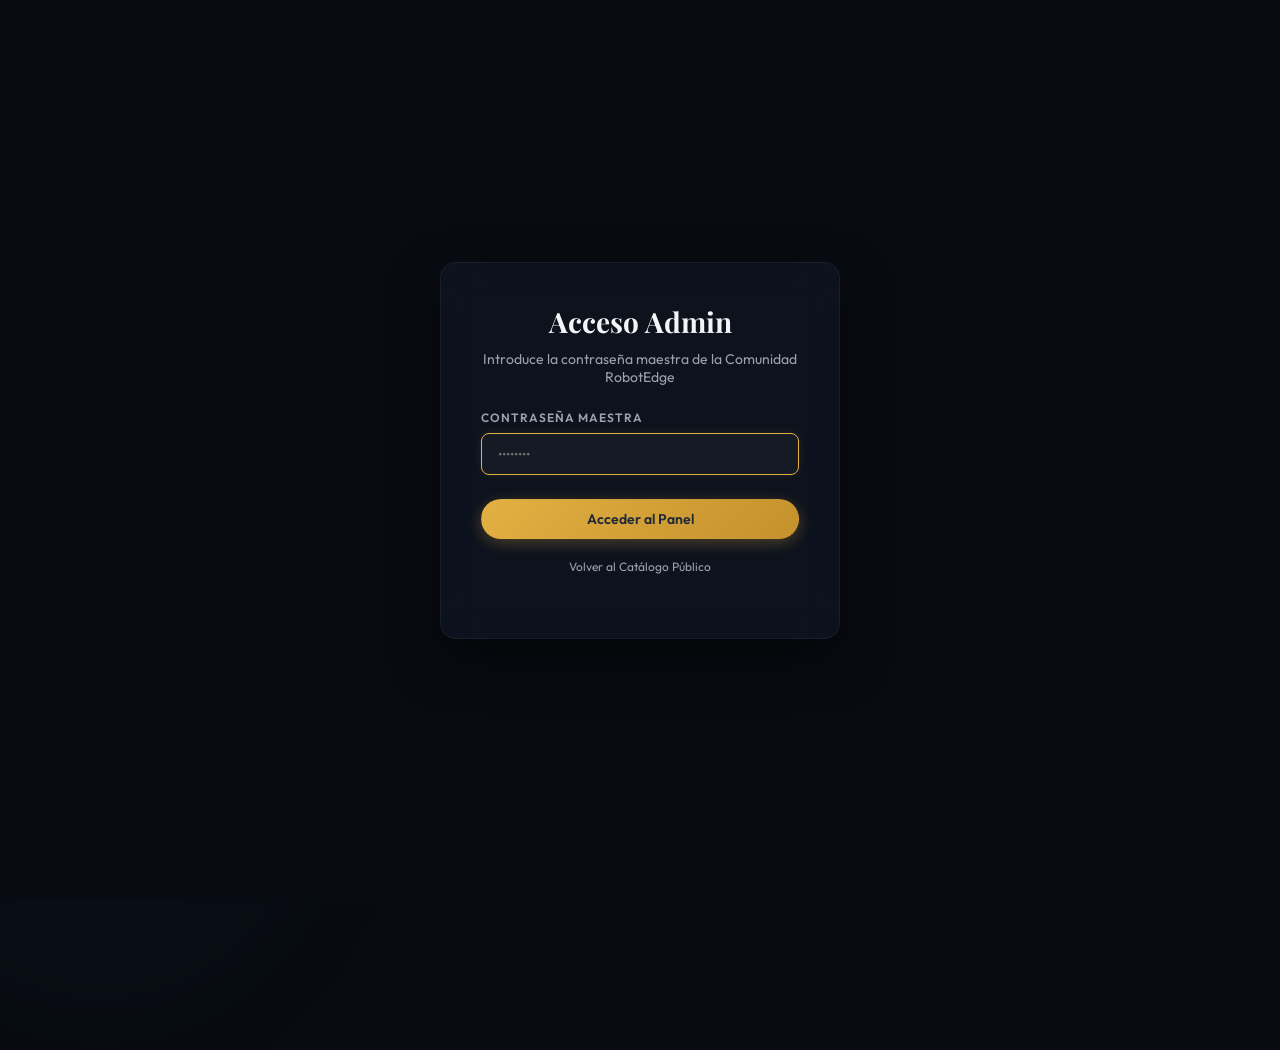
<file: app/admin.html>
<!DOCTYPE html>
<html lang="es">
<head>
    <meta charset="UTF-8">
    <meta name="viewport" content="width=device-width, initial-scale=1.0">
    <title>Dashboard Administrador - RobotEdge</title>
    <link rel="stylesheet" href="static/style.css">
    <link rel="preconnect" href="https://fonts.googleapis.com">
    <link rel="preconnect" href="https://fonts.gstatic.com" crossorigin>
    <link href="https://fonts.googleapis.com/css2?family=Outfit:wght@300;400;500;600;700;800&family=Playfair+Display:ital,wght@0,600;0,700;1,400&display=swap" rel="stylesheet">
    <style>
        /* Specific CSS overrides for the admin panel layout */
        .admin-section {
            padding: 40px 0;
            z-index: 1;
            position: relative;
        }
        
        .admin-grid {
            display: grid;
            grid-template-columns: repeat(4, 1fr);
            gap: 24px;
            margin-bottom: 40px;
        }
        
        .stat-card {
            background: var(--bg-card);
            border: 1px solid var(--border-card);
            border-radius: 12px;
            padding: 24px;
            text-align: center;
            backdrop-filter: blur(10px);
            -webkit-backdrop-filter: blur(10px);
        }
        
        .stat-val {
            font-size: 48px;
            font-weight: 800;
            color: var(--accent-gold);
            line-height: 1.2;
            margin-bottom: 6px;
        }
        
        .stat-lbl {
            font-size: 13px;
            color: var(--text-gray);
            text-transform: uppercase;
            letter-spacing: 2px;
            font-weight: 500;
        }
        
        .dashboard-row {
            display: grid;
            grid-template-columns: 2fr 1fr;
            gap: 30px;
            margin-bottom: 40px;
        }
        
        .panel-card {
            background: var(--bg-card);
            border: 1px solid var(--border-card);
            border-radius: 12px;
            padding: 30px;
            backdrop-filter: blur(10px);
            -webkit-backdrop-filter: blur(10px);
        }
        
        .panel-title {
            font-size: 18px;
            font-weight: 600;
            margin-bottom: 20px;
            color: #ffffff;
            border-bottom: 1px solid rgba(255, 255, 255, 0.08);
            padding-bottom: 10px;
        }
        
        /* Table styles */
        .admin-table {
            width: 100%;
            border-collapse: collapse;
            text-align: left;
        }
        
        .admin-table th {
            padding: 12px 16px;
            font-size: 12px;
            color: var(--text-gray);
            text-transform: uppercase;
            letter-spacing: 1px;
            border-bottom: 1px solid rgba(255, 255, 255, 0.08);
        }
        
        .admin-table td {
            padding: 14px 16px;
            font-size: 14px;
            border-bottom: 1px solid rgba(255, 255, 255, 0.04);
            color: var(--text-white);
        }
        
        .admin-table tr:hover td {
            background: rgba(255, 255, 255, 0.02);
        }
        
        .rank-col {
            width: 40px;
            font-weight: bold;
            color: var(--accent-gold);
        }
        
        .count-col {
            text-align: right;
            font-weight: 600;
            color: var(--accent-gold);
        }
        
        /* Login card styling */
        .login-overlay {
            position: fixed;
            top: 0;
            left: 0;
            width: 100%;
            height: 100%;
            background: var(--bg-dark);
            z-index: 500;
            display: flex;
            justify-content: center;
            align-items: center;
            opacity: 1;
            transition: opacity 0.3s ease;
        }
        
        .login-card {
            background: rgba(17, 24, 39, 0.6);
            border: 1px solid var(--border-card);
            border-radius: 16px;
            padding: 40px;
            width: 90%;
            max-width: 400px;
            text-align: center;
            box-shadow: 0 20px 50px rgba(0, 0, 0, 0.5);
            backdrop-filter: blur(20px);
            -webkit-backdrop-filter: blur(20px);
        }
        
        .login-card h2 {
            font-family: 'Playfair Display', serif;
            font-size: 28px;
            margin-bottom: 10px;
        }
        
        .login-card p {
            font-size: 14px;
            color: var(--text-gray);
            margin-bottom: 24px;
        }
        
        .form-group {
            margin-bottom: 24px;
            text-align: left;
        }
        
        .form-group label {
            display: block;
            font-size: 12px;
            text-transform: uppercase;
            letter-spacing: 1px;
            color: var(--text-gray);
            margin-bottom: 8px;
            font-weight: 600;
        }
        
        .form-control {
            width: 100%;
            background: rgba(255, 255, 255, 0.03);
            border: 1px solid rgba(255, 255, 255, 0.08);
            border-radius: 8px;
            padding: 12px 16px;
            color: var(--text-white);
            font-family: inherit;
            outline: none;
            transition: var(--transition);
        }
        
        .form-control:focus {
            border-color: var(--accent-gold);
            box-shadow: 0 0 10px rgba(var(--accent-gold-rgb), 0.1);
        }
        
        .login-error {
            color: #ef4444;
            font-size: 13px;
            margin-top: 12px;
            display: none;
        }
        
        /* Actions */
        .actions-list {
            display: flex;
            flex-direction: column;
            gap: 16px;
        }
        
        .action-item {
            display: flex;
            justify-content: space-between;
            align-items: center;
        }
        
        .action-desc {
            font-size: 13px;
            color: var(--text-gray);
            margin-top: 4px;
        }
        
        .admin-nav {
            display: flex;
            justify-content: space-between;
            align-items: center;
            margin-bottom: 30px;
            border-bottom: 1px solid rgba(255, 255, 255, 0.05);
            padding-bottom: 20px;
        }
        
        .admin-logo {
            font-family: 'Playfair Display', serif;
            font-size: 22px;
            font-weight: 700;
            color: #ffffff;
        }
        
        .admin-logo span {
            color: var(--accent-gold);
        }
        
        @media (max-width: 900px) {
            .admin-grid {
                grid-template-columns: 1fr;
            }
            .dashboard-row {
                grid-template-columns: 1fr;
            }
        }
    </style>
</head>
<body>
    <div class="decor-circle circle-1"></div>
    <div class="decor-circle circle-2"></div>

    <!-- LOCK SCREEN DE INICIO DE SESIÓN -->
    <div class="login-overlay" id="login-overlay">
        <div class="login-card">
            <h2>Acceso Admin</h2>
            <p>Introduce la contraseña maestra de la Comunidad RobotEdge</p>
            
            <div class="form-group">
                <label for="password-input">Contraseña Maestra</label>
                <input type="password" id="password-input" class="form-control" placeholder="••••••••" autocomplete="current-password">
                <div class="login-error" id="login-error-msg">Contraseña incorrecta. Inténtalo de nuevo.</div>
            </div>
            
            <button class="btn btn-primary" id="btn-login" style="width: 100%;">Acceder al Panel</button>
            <p style="margin-top: 20px; font-size: 12px;"><a href="/" style="color: var(--text-gray); text-decoration: none;">Volver al Catálogo Público</a></p>
        </div>
    </div>

    <!-- CONTENIDO DEL DASHBOARD -->
    <main class="container admin-section" id="admin-dashboard-content" style="display: none;">
        <!-- Navegación Admin -->
        <nav class="admin-nav">
            <div class="admin-logo">RobotEdge <span>Dashboard</span></div>
            <div>
                <a href="/" class="btn btn-secondary" style="margin-right: 10px; text-decoration: none; display: inline-block; padding: 8px 18px; font-size: 13px;">Ver Catálogo</a>
                <button class="btn btn-secondary" id="btn-logout" style="padding: 8px 18px; font-size: 13px;">Cerrar Sesión</button>
            </div>
        </nav>

        <!-- KPI Grid -->
        <section class="admin-grid">
            <div class="stat-card">
                <div class="stat-val" id="kpi-visits">0</div>
                <div class="stat-lbl">Visitas Únicas</div>
            </div>
            <div class="stat-card">
                <div class="stat-val" id="kpi-downloads">0</div>
                <div class="stat-lbl">Descargas (Transac.)</div>
            </div>
            <div class="stat-card">
                <div class="stat-val" id="kpi-total-books-downloaded">0</div>
                <div class="stat-lbl">Libros Descargados</div>
            </div>
            <div class="stat-card">
                <div class="stat-val" id="kpi-books">0</div>
                <div class="stat-lbl">Libros en Catálogo</div>
            </div>
        </section>

        <!-- Detalle de Estadísticas -->
        <section class="dashboard-row">
            <!-- Tabla de Más Descargados -->
            <div class="panel-card">
                <h2 class="panel-title">Libros Más Descargados (Top 10)</h2>
                <div style="overflow-x: auto;">
                    <table class="admin-table">
                        <thead>
                            <tr>
                                <th class="rank-col">#</th>
                                <th>Título del Libro</th>
                                <th class="count-col">Descargas</th>
                            </tr>
                        </thead>
                        <tbody id="top-downloads-tbody">
                            <!-- Carga dinámica -->
                        </tbody>
                    </table>
                </div>
            </div>

            <!-- Acciones de Administración -->
            <div class="panel-card">
                <h2 class="panel-title">Mantenimiento</h2>
                <div class="actions-list">
                    <div class="action-item-block" style="border-bottom: 1px solid rgba(255,255,255,0.04); padding-bottom: 16px;">
                        <div style="margin-bottom: 10px;">
                            <strong style="font-size: 14px;">Escanear Biblioteca</strong>
                            <p class="action-desc">Vuelve a escanear la carpeta de libros PDF en el VPS para cargar nuevos títulos y regenerar portadas.</p>
                        </div>
                        <button class="btn btn-primary" id="btn-refresh-library" style="width: 100%; font-size: 13px; padding: 8px 16px;">Sincronizar Libros</button>
                    </div>
                    
                    <div class="action-item-block">
                        <strong style="font-size: 14px;">Estado del Servidor</strong>
                        <p class="action-desc" style="margin-top: 6px;">Servidor: FastAPI (Python 3.11 Slim)<br>Base de datos: SQLite3<br>Límite por IP: 10 descargas / 24h</p>
                    </div>
                </div>
            </div>
        </section>
    </main>

    <!-- Modal de Alerta/Confirmación -->
    <div class="modal-overlay" id="admin-modal">
        <div class="modal-card">
            <div class="modal-header">
                <span class="modal-icon" id="admin-modal-icon">✔</span>
                <h2 id="admin-modal-title">Operación Exitosa</h2>
            </div>
            <div class="modal-body">
                <p id="admin-modal-message">La biblioteca se ha sincronizado correctamente.</p>
            </div>
            <div class="modal-footer">
                <button class="btn btn-primary" id="btn-close-admin-modal">Aceptar</button>
            </div>
        </div>
    </div>

    <script src="static/admin.js"></script>
</body>
</html>
</file>
<file: app/static/style.css>
/* CSS variables for consistent premium branding */
:root {
    --bg-dark: #080b11;
    --bg-card: rgba(17, 24, 39, 0.4);
    --border-card: rgba(255, 255, 255, 0.05);
    --border-card-hover: rgba(226, 176, 66, 0.3);
    --accent-gold: #e2b042;
    --accent-gold-rgb: 226, 176, 66;
    --text-white: #f3f4f6;
    --text-gray: #9ca3af;
    --text-dark: #1f2937;
    --transition: all 0.3s cubic-bezier(0.4, 0, 0.2, 1);
}

* {
    box-sizing: border-box;
    margin: 0;
    padding: 0;
}

body {
    background-color: var(--bg-dark);
    color: var(--text-white);
    font-family: 'Outfit', sans-serif;
    min-height: 100vh;
    display: flex;
    flex-direction: column;
    overflow-x: hidden;
    position: relative;
}

/* Background glowing circles */
.decor-circle {
    position: absolute;
    border-radius: 50%;
    filter: blur(80px);
    pointer-events: none;
    z-index: 0;
}

.circle-1 {
    top: -100px;
    right: -100px;
    width: 450px;
    height: 450px;
    background: radial-gradient(circle, rgba(var(--accent-gold-rgb), 0.08) 0%, rgba(0, 0, 0, 0) 70%);
}

.circle-2 {
    bottom: -150px;
    left: -150px;
    width: 500px;
    height: 500px;
    background: radial-gradient(circle, rgba(59, 130, 246, 0.06) 0%, rgba(0, 0, 0, 0) 70%);
}

.container {
    width: 100%;
    max-width: 1200px;
    margin: 0 auto;
    padding: 0 24px;
    z-index: 1;
}

/* Header */
.main-header {
    padding: 60px 0 40px 0;
    text-align: center;
    position: relative;
    z-index: 1;
}

.header-badge {
    display: inline-block;
    background: rgba(var(--accent-gold-rgb), 0.1);
    border: 1px solid rgba(var(--accent-gold-rgb), 0.3);
    color: var(--accent-gold);
    font-size: 12px;
    font-weight: 600;
    text-transform: uppercase;
    letter-spacing: 3px;
    padding: 6px 16px;
    border-radius: 30px;
    margin-bottom: 16px;
}

.header-title {
    font-family: 'Playfair Display', serif;
    font-size: 46px;
    font-weight: 700;
    letter-spacing: -1px;
    margin-bottom: 12px;
    background: linear-gradient(135deg, #ffffff 60%, var(--accent-gold) 100%);
    -webkit-background-clip: text;
    -webkit-text-fill-color: transparent;
}

.header-subtitle {
    font-size: 16px;
    color: var(--text-gray);
    font-weight: 300;
    max-width: 600px;
    margin: 0 auto;
    line-height: 1.6;
}

/* App Layout */
.app-layout {
    display: flex;
    width: 100%;
    height: 100vh;
    overflow: hidden;
    position: relative;
    z-index: 1;
}

/* Sidebar styling mimicking the premium PDF catalog cover */
.sidebar {
    width: 360px;
    background: linear-gradient(180deg, #050812 0%, #030408 100%);
    border-right: 1px solid rgba(255, 255, 255, 0.08);
    display: flex;
    flex-direction: column;
    padding: 40px 30px;
    height: 100%;
    overflow-y: auto;
    flex-shrink: 0;
    justify-content: space-between;
    box-shadow: 10px 0 30px rgba(0, 0, 0, 0.4);
    z-index: 10;
}

.sidebar-header {
    display: flex;
    flex-direction: column;
}

.cover-badge {
    display: inline-block;
    align-self: flex-start;
    background: rgba(var(--accent-gold-rgb), 0.08);
    border: 1px solid rgba(var(--accent-gold-rgb), 0.25);
    color: var(--accent-gold);
    font-size: 11px;
    font-weight: 700;
    text-transform: uppercase;
    letter-spacing: 2px;
    padding: 5px 12px;
    border-radius: 30px;
    margin-bottom: 20px;
}

.sidebar-title {
    font-family: 'Playfair Display', serif;
    font-size: 28px;
    font-weight: 700;
    line-height: 1.25;
    margin-bottom: 15px;
    background: linear-gradient(135deg, #ffffff 60%, var(--accent-gold) 100%);
    -webkit-background-clip: text;
    -webkit-text-fill-color: transparent;
    letter-spacing: -0.5px;
}

.cover-divider {
    width: 50px;
    height: 3px;
    background-color: var(--accent-gold);
    margin-bottom: 20px;
    border-radius: 1.5px;
    box-shadow: 0 0 8px rgba(var(--accent-gold-rgb), 0.5);
}

.sidebar-tagline {
    font-size: 14px;
    color: var(--text-gray);
    line-height: 1.6;
    font-weight: 300;
    margin-bottom: 30px;
}

/* Sidebar Categories box (inspired by PDF) */
.sidebar-categories-box {
    background: rgba(255, 255, 255, 0.02);
    border: 1px solid rgba(255, 255, 255, 0.05);
    border-radius: 12px;
    padding: 24px 20px;
    margin-bottom: auto;
    backdrop-filter: blur(5px);
    -webkit-backdrop-filter: blur(5px);
}

.categories-box-title {
    font-size: 12px;
    text-transform: uppercase;
    letter-spacing: 1.5px;
    color: #ffffff;
    font-weight: 600;
    margin-bottom: 16px;
    opacity: 0.9;
}

.cover-categories {
    list-style: none;
    display: flex;
    flex-direction: column;
    gap: 12px;
    margin-bottom: 16px;
}

.cover-categories li {
    font-size: 13.5px;
    color: var(--text-gray);
    display: flex;
    align-items: center;
    gap: 10px;
    font-weight: 400;
    transition: var(--transition);
}

.cover-categories li:hover {
    color: #ffffff;
    transform: translateX(3px);
}

.cover-categories li span {
    color: var(--accent-gold);
    font-size: 9px;
    display: inline-block;
    text-shadow: 0 0 5px rgba(var(--accent-gold-rgb), 0.6);
}

.cover-community-note {
    font-size: 11px;
    color: var(--accent-gold);
    text-transform: uppercase;
    letter-spacing: 1px;
    font-weight: 600;
    border-top: 1px solid rgba(255, 255, 255, 0.06);
    padding-top: 14px;
    margin-top: 14px;
    text-align: center;
}

/* Sidebar Footer */
.sidebar-footer {
    margin-top: 30px;
    display: flex;
    flex-direction: column;
    gap: 14px;
}

.sidebar-footer .limit-info-badge {
    justify-content: center;
    background: rgba(var(--accent-gold-rgb), 0.05);
    border-color: rgba(var(--accent-gold-rgb), 0.15);
    color: var(--accent-gold);
    font-weight: 600;
    font-size: 13px;
    padding: 10px 16px;
}

.footer-brand {
    font-size: 9.5px;
    color: var(--text-gray);
    letter-spacing: 1px;
    text-align: center;
    text-transform: uppercase;
    opacity: 0.5;
}

.footer-admin-link {
    text-align: center;
}

.footer-admin-link a {
    font-size: 12px;
    color: var(--text-gray);
    text-decoration: none;
    transition: var(--transition);
    opacity: 0.7;
}

.footer-admin-link a:hover {
    color: var(--accent-gold);
    opacity: 1;
}

/* Custom Scrollbars */
.sidebar::-webkit-scrollbar,
.main-content::-webkit-scrollbar {
    width: 6px;
}

.sidebar::-webkit-scrollbar-track,
.main-content::-webkit-scrollbar-track {
    background: transparent;
}

.sidebar::-webkit-scrollbar-thumb,
.main-content::-webkit-scrollbar-thumb {
    background: rgba(255, 255, 255, 0.08);
    border-radius: 3px;
}

.sidebar::-webkit-scrollbar-thumb:hover,
.main-content::-webkit-scrollbar-thumb:hover {
    background: rgba(var(--accent-gold-rgb), 0.25);
}

/* Main content area */
.main-content {
    flex: 1;
    height: 100%;
    overflow-y: auto;
    padding: 40px;
    display: flex;
    flex-direction: column;
    position: relative;
    z-index: 1;
}

.content-header {
    margin-bottom: 35px;
    width: 100%;
}

.content-header .search-wrapper {
    max-width: 100%;
}

/* Controls section overrides */
.controls-section {
    display: flex;
    justify-content: space-between;
    align-items: center;
    flex-wrap: wrap;
    gap: 20px;
    margin-bottom: 30px;
}

.search-wrapper {
    position: relative;
    flex: 1;
    max-width: 500px;
    min-width: 280px;
}

.search-icon {
    position: absolute;
    left: 16px;
    top: 50%;
    transform: translateY(-50%);
    font-size: 16px;
    color: var(--text-gray);
}

#search-input {
    width: 100%;
    background-color: rgba(255, 255, 255, 0.03);
    border: 1px solid rgba(255, 255, 255, 0.08);
    border-radius: 30px;
    padding: 14px 20px 14px 48px;
    color: var(--text-white);
    font-family: inherit;
    font-size: 15px;
    transition: var(--transition);
    outline: none;
}

#search-input:focus {
    border-color: var(--accent-gold);
    background-color: rgba(255, 255, 255, 0.06);
    box-shadow: 0 0 15px rgba(var(--accent-gold-rgb), 0.15);
}

.limit-info-badge {
    background: rgba(255, 255, 255, 0.02);
    border: 1px solid rgba(255, 255, 255, 0.06);
    padding: 10px 20px;
    border-radius: 30px;
    font-size: 13px;
    color: var(--text-gray);
    display: flex;
    align-items: center;
    gap: 8px;
}

/* Books Grid */
.grid-section {
    position: relative;
    padding-bottom: 120px; /* Space for the bottom floating bar */
}

.books-grid {
    display: grid;
    grid-template-columns: repeat(auto-fill, minmax(210px, 1fr));
    grid-gap: 24px;
}

/* Book Card */
.book-card-item {
    background: var(--bg-card);
    border: 1px solid var(--border-card);
    border-radius: 12px;
    padding: 16px;
    display: flex;
    flex-direction: column;
    position: relative;
    cursor: pointer;
    transition: var(--transition);
    backdrop-filter: blur(10px);
    -webkit-backdrop-filter: blur(10px);
    user-select: none;
}

.book-card-item:hover {
    transform: translateY(-6px);
    border-color: var(--border-card-hover);
    box-shadow: 0 12px 24px rgba(0, 0, 0, 0.3), 0 0 20px rgba(var(--accent-gold-rgb), 0.1);
}

/* Checkbox overlay styling */
.card-checkbox-wrapper {
    position: absolute;
    top: 12px;
    right: 12px;
    z-index: 10;
    width: 24px;
    height: 24px;
    display: flex;
    justify-content: center;
    align-items: center;
}

.card-checkbox {
    appearance: none;
    -webkit-appearance: none;
    width: 20px;
    height: 20px;
    border: 2px solid rgba(255, 255, 255, 0.3);
    border-radius: 4px;
    background-color: rgba(0, 0, 0, 0.4);
    cursor: pointer;
    position: relative;
    transition: var(--transition);
}

.card-checkbox:checked {
    background-color: var(--accent-gold);
    border-color: var(--accent-gold);
}

.card-checkbox:checked::after {
    content: "✓";
    font-size: 14px;
    color: var(--text-dark);
    font-weight: bold;
    position: absolute;
    top: 50%;
    left: 50%;
    transform: translate(-50%, -50%);
}

/* Selected state card styling */
.book-card-item.selected {
    border-color: var(--accent-gold);
    background: rgba(var(--accent-gold-rgb), 0.04);
}

/* Book Thumbnail */
.book-thumbnail-wrapper {
    aspect-ratio: 2/3;
    width: 100%;
    background-color: #0f172a;
    border-radius: 8px;
    overflow: hidden;
    margin-bottom: 16px;
    box-shadow: 0 4px 10px rgba(0, 0, 0, 0.4);
    position: relative;
}

.book-thumbnail {
    width: 100%;
    height: 100%;
    object-fit: cover;
    transition: var(--transition);
}

.book-card-item:hover .book-thumbnail {
    transform: scale(1.05);
}

.book-card-title {
    font-size: 14px;
    font-weight: 600;
    line-height: 1.4;
    color: #ffffff;
    margin-bottom: 6px;
    display: -webkit-box;
    -webkit-line-clamp: 2;
    -webkit-box-orient: vertical;
    overflow: hidden;
    height: 38px;
}

.book-card-author {
    font-size: 12px;
    color: var(--text-gray);
    font-style: italic;
    white-space: nowrap;
    overflow: hidden;
    text-overflow: ellipsis;
    margin-bottom: 8px;
}

.book-card-meta {
    margin-top: auto;
    display: flex;
    justify-content: space-between;
    align-items: center;
    font-size: 11px;
    color: #4b5563;
    border-top: 1px solid rgba(255, 255, 255, 0.05);
    padding-top: 8px;
}

.book-size {
    background: rgba(255, 255, 255, 0.05);
    padding: 2px 6px;
    border-radius: 4px;
    color: var(--text-gray);
}

/* Floating bottom bar */
.floating-selection-bar {
    position: fixed;
    bottom: -120px; /* Hidden by default */
    left: 360px; /* Shift to align with main-content */
    right: 0;
    background: rgba(10, 15, 25, 0.85);
    backdrop-filter: blur(20px);
    -webkit-backdrop-filter: blur(20px);
    border-top: 1px solid rgba(255, 255, 255, 0.08);
    border-left: 1px solid rgba(255, 255, 255, 0.08);
    padding: 20px 0;
    z-index: 100;
    box-shadow: 0 -10px 30px rgba(0,0,0,0.5);
    transition: bottom 0.4s cubic-bezier(0.175, 0.885, 0.32, 1.275);
}

.floating-selection-bar.active {
    bottom: 0;
}

.selection-container {
    max-width: 1200px;
    margin: 0 auto;
    padding: 0 24px;
    display: flex;
    justify-content: space-between;
    align-items: center;
    flex-wrap: wrap;
    gap: 15px;
}

.selection-info {
    display: flex;
    align-items: center;
    gap: 10px;
}

.selection-count {
    background: var(--accent-gold);
    color: var(--text-dark);
    font-weight: 800;
    font-size: 16px;
    width: 32px;
    height: 32px;
    border-radius: 50%;
    display: flex;
    justify-content: center;
    align-items: center;
}

.selection-text {
    font-size: 15px;
    font-weight: 500;
    color: var(--text-white);
}

.selection-actions {
    display: flex;
    gap: 12px;
}

/* Buttons */
.btn {
    font-family: inherit;
    font-size: 14px;
    font-weight: 600;
    padding: 10px 24px;
    border-radius: 30px;
    cursor: pointer;
    outline: none;
    transition: var(--transition);
    border: 1px solid transparent;
}

.btn-primary {
    background: linear-gradient(135deg, var(--accent-gold) 0%, #c4912c 100%);
    color: var(--text-dark);
    box-shadow: 0 4px 15px rgba(var(--accent-gold-rgb), 0.3);
}

.btn-primary:hover {
    transform: translateY(-2px);
    box-shadow: 0 6px 20px rgba(var(--accent-gold-rgb), 0.4);
}

.btn-secondary {
    background: rgba(255, 255, 255, 0.03);
    border-color: rgba(255, 255, 255, 0.1);
    color: var(--text-white);
}

.btn-secondary:hover {
    background: rgba(255, 255, 255, 0.08);
}

/* Loading & No results */
.loading-spinner {
    display: flex;
    flex-direction: column;
    align-items: center;
    gap: 16px;
    padding: 80px 0;
}

.spinner {
    width: 48px;
    height: 48px;
    border: 3px solid rgba(255,255,255,0.05);
    border-radius: 50%;
    border-top-color: var(--accent-gold);
    animation: spin 1s ease-in-out infinite;
}

@keyframes spin {
    to { transform: rotate(360deg); }
}

.no-results {
    text-align: center;
    padding: 80px 0;
}

.no-results-icon {
    font-size: 48px;
    display: block;
    margin-bottom: 16px;
}

.no-results h3 {
    margin-bottom: 8px;
    font-size: 20px;
}

.no-results p {
    color: var(--text-gray);
}

/* Modal Overlay & Card */
.modal-overlay {
    position: fixed;
    top: 0;
    left: 0;
    width: 100%;
    height: 100%;
    background: rgba(0, 0, 0, 0.7);
    backdrop-filter: blur(8px);
    z-index: 1000;
    display: flex;
    justify-content: center;
    align-items: center;
    opacity: 0;
    pointer-events: none;
    transition: opacity 0.3s ease;
}

.modal-overlay.active {
    opacity: 1;
    pointer-events: all;
}

.modal-card {
    background: #0f1422;
    border: 1px solid rgba(255, 255, 255, 0.08);
    border-radius: 16px;
    width: 90%;
    max-width: 420px;
    padding: 30px;
    box-shadow: 0 20px 40px rgba(0,0,0,0.5);
    transform: translateY(20px);
    transition: transform 0.3s ease;
}

.modal-overlay.active .modal-card {
    transform: translateY(0);
}

.modal-header {
    display: flex;
    align-items: center;
    gap: 15px;
    margin-bottom: 16px;
}

.modal-icon {
    font-size: 32px;
}

.modal-header h2 {
    font-size: 20px;
    font-weight: 700;
}

.modal-body {
    font-size: 14px;
    color: var(--text-gray);
    line-height: 1.6;
    margin-bottom: 24px;
}

.modal-footer {
    display: flex;
    justify-content: flex-end;
}

/* Footer */
.main-footer {
    padding: 50px 0;
    border-top: 1px solid rgba(255, 255, 255, 0.05);
    text-align: center;
    font-size: 13px;
    color: #4b5563;
    z-index: 1;
}

.footer-links {
    margin-top: 10px;
}

.footer-links a {
    color: var(--text-gray);
    text-decoration: none;
    transition: var(--transition);
}

.footer-links a:hover {
    color: var(--accent-gold);
}

/* Limits container in sidebar */
.limits-container {
    display: flex;
    flex-direction: column;
    gap: 8px;
    margin-bottom: 5px;
}

/* Filter tabs in main content header */
.filter-tabs-wrapper {
    display: flex;
    align-items: center;
    flex-wrap: wrap;
    gap: 12px;
    margin-top: 15px;
}

.filter-label {
    font-size: 13px;
    color: var(--text-gray);
    font-weight: 500;
}

.filter-tabs {
    display: flex;
    gap: 8px;
}

.tab-btn {
    background: rgba(255, 255, 255, 0.02);
    border: 1px solid rgba(255, 255, 255, 0.08);
    color: var(--text-gray);
    padding: 6px 14px;
    border-radius: 20px;
    font-family: inherit;
    font-size: 13px;
    font-weight: 600;
    cursor: pointer;
    transition: var(--transition);
}

.tab-btn:hover {
    background: rgba(255, 255, 255, 0.06);
    color: #ffffff;
    border-color: rgba(255, 255, 255, 0.15);
}

.tab-btn.active {
    background: rgba(var(--accent-gold-rgb), 0.1);
    border-color: var(--accent-gold);
    color: var(--accent-gold);
    box-shadow: 0 0 10px rgba(var(--accent-gold-rgb), 0.15);
}

/* Voting panel on book cards */
.book-voting-panel {
    display: flex;
    gap: 8px;
    margin: 8px 0 12px 0;
}

.vote-btn {
    flex: 1;
    background: rgba(255, 255, 255, 0.02);
    border: 1px solid rgba(255, 255, 255, 0.05);
    color: var(--text-gray);
    padding: 6px;
    border-radius: 6px;
    font-family: inherit;
    font-size: 12px;
    font-weight: 600;
    display: flex;
    justify-content: center;
    align-items: center;
    gap: 6px;
    cursor: pointer;
    transition: var(--transition);
}

.vote-btn:hover {
    background: rgba(255, 255, 255, 0.06);
    color: #ffffff;
    border-color: rgba(255, 255, 255, 0.1);
}

.vote-up.active {
    background: rgba(34, 197, 94, 0.1);
    border-color: rgba(34, 197, 94, 0.4);
    color: #22c55e;
}

.vote-up.active:hover {
    background: rgba(34, 197, 94, 0.15);
    color: #4ade80;
}

.vote-down.active {
    background: rgba(239, 68, 68, 0.1);
    border-color: rgba(239, 68, 68, 0.4);
    color: #ef4444;
}

.vote-down.active:hover {
    background: rgba(239, 68, 68, 0.15);
    color: #f87171;
}

.vote-count {
    font-size: 11px;
}

.book-downloads-count {
    font-size: 11px;
    color: var(--text-gray);
}

/* Book cover hover overlay */
.book-cover-overlay {
    position: absolute;
    top: 0;
    left: 0;
    width: 100%;
    height: 100%;
    background: rgba(8, 11, 17, 0.75);
    display: flex;
    justify-content: center;
    align-items: center;
    opacity: 0;
    transition: var(--transition);
    pointer-events: none;
    z-index: 5;
}

.book-card-item:hover .book-cover-overlay {
    opacity: 1;
    pointer-events: all;
}

.btn-read-online {
    background: var(--accent-gold);
    color: var(--text-dark);
    border: none;
    border-radius: 20px;
    padding: 8px 16px;
    font-family: inherit;
    font-size: 13px;
    font-weight: 700;
    cursor: pointer;
    box-shadow: 0 4px 15px rgba(var(--accent-gold-rgb), 0.4);
    transform: translateY(10px);
    transition: var(--transition);
}

.book-card-item:hover .btn-read-online {
    transform: translateY(0);
}

.btn-read-online:hover {
    background: #ffffff;
    box-shadow: 0 4px 15px rgba(255, 255, 255, 0.4);
}

.card-btn-read-online {
    width: 100%;
    background: rgba(var(--accent-gold-rgb), 0.04);
    border: 1px solid rgba(var(--accent-gold-rgb), 0.25);
    color: var(--accent-gold);
    border-radius: 20px;
    padding: 8px 16px;
    font-family: inherit;
    font-size: 13px;
    font-weight: 700;
    cursor: pointer;
    margin: 8px 0 4px 0;
    transition: var(--transition);
    display: flex;
    justify-content: center;
    align-items: center;
    gap: 6px;
    outline: none;
}

.card-btn-read-online:hover {
    background: var(--accent-gold);
    color: var(--text-dark);
    border-color: var(--accent-gold);
    box-shadow: 0 4px 12px rgba(var(--accent-gold-rgb), 0.3);
    transform: translateY(-1px);
}

.card-btn-read-online:active {
    transform: translateY(0);
}

/* PDF Preview modal */
.modal-card.preview-card {
    max-width: 92%;
    width: 1100px;
    height: 85vh;
    display: flex;
    flex-direction: column;
    padding: 24px;
    background: #0b0f19;
}

.preview-body {
    flex: 1;
    padding: 0;
    margin: 15px 0 0 0;
    height: 100%;
}

#pdf-iframe {
    width: 100%;
    height: 100%;
    border-radius: 8px;
    background: #04060b;
    border: 1px solid rgba(255, 255, 255, 0.05);
}

.btn-close-preview {
    background: transparent;
    border: none;
    color: var(--text-gray);
    font-size: 28px;
    line-height: 1;
    cursor: pointer;
    transition: var(--transition);
    padding: 0 5px;
}

.btn-close-preview:hover {
    color: #ffffff;
}

/* Mobile responsive */
@media (max-width: 768px) {
    .app-layout {
        flex-direction: column;
        height: auto;
        min-height: 100vh;
        overflow-y: auto;
    }
    
    .sidebar {
        width: 100%;
        height: auto;
        border-right: none;
        border-bottom: 1px solid rgba(255, 255, 255, 0.08);
        padding: 30px 20px;
    }
    
    .sidebar-categories-box {
        margin-bottom: 24px;
    }
    
    .main-content {
        height: auto;
        overflow: visible;
        padding: 30px 20px;
    }
    
    .floating-selection-bar {
        left: 0;
        border-left: none;
    }
    
    .selection-container {
        flex-direction: column;
        text-align: center;
        gap: 12px;
    }
    
    .selection-actions {
        width: 100%;
        justify-content: center;
    }
}
</file>
